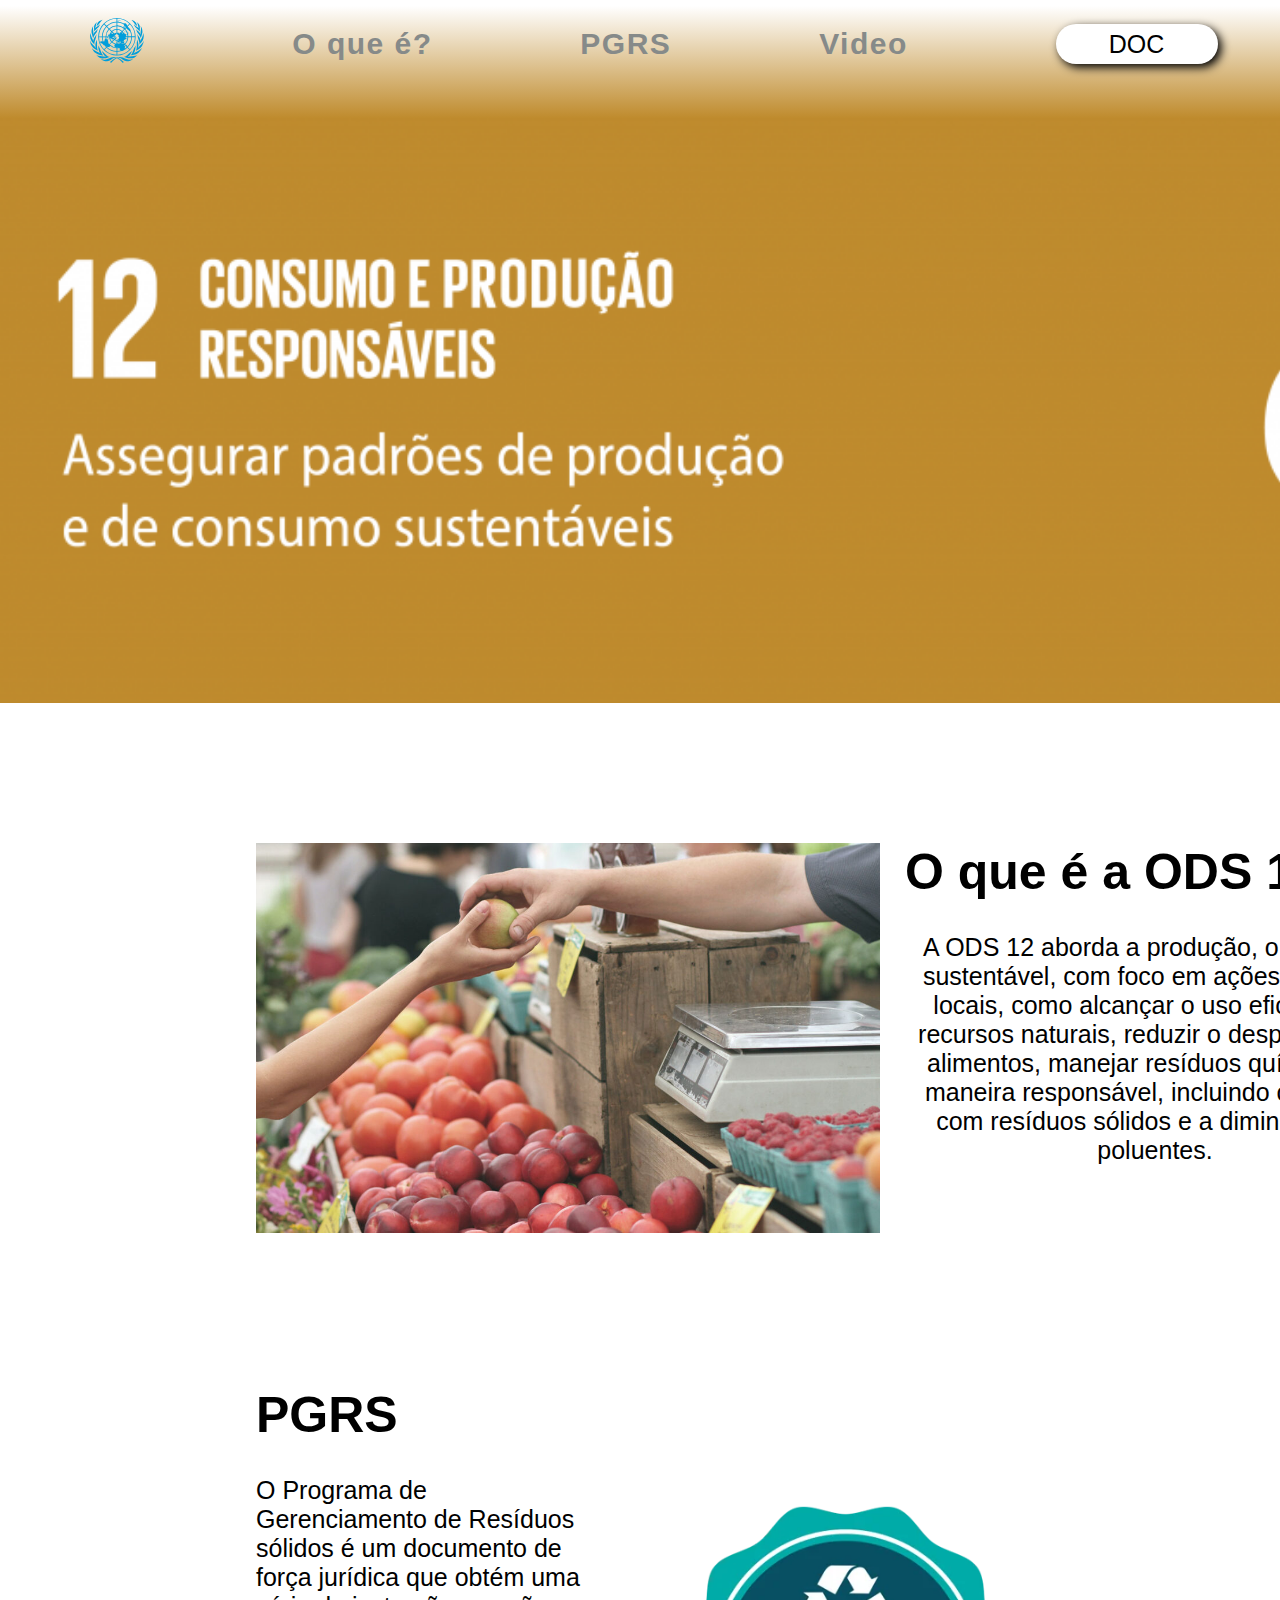
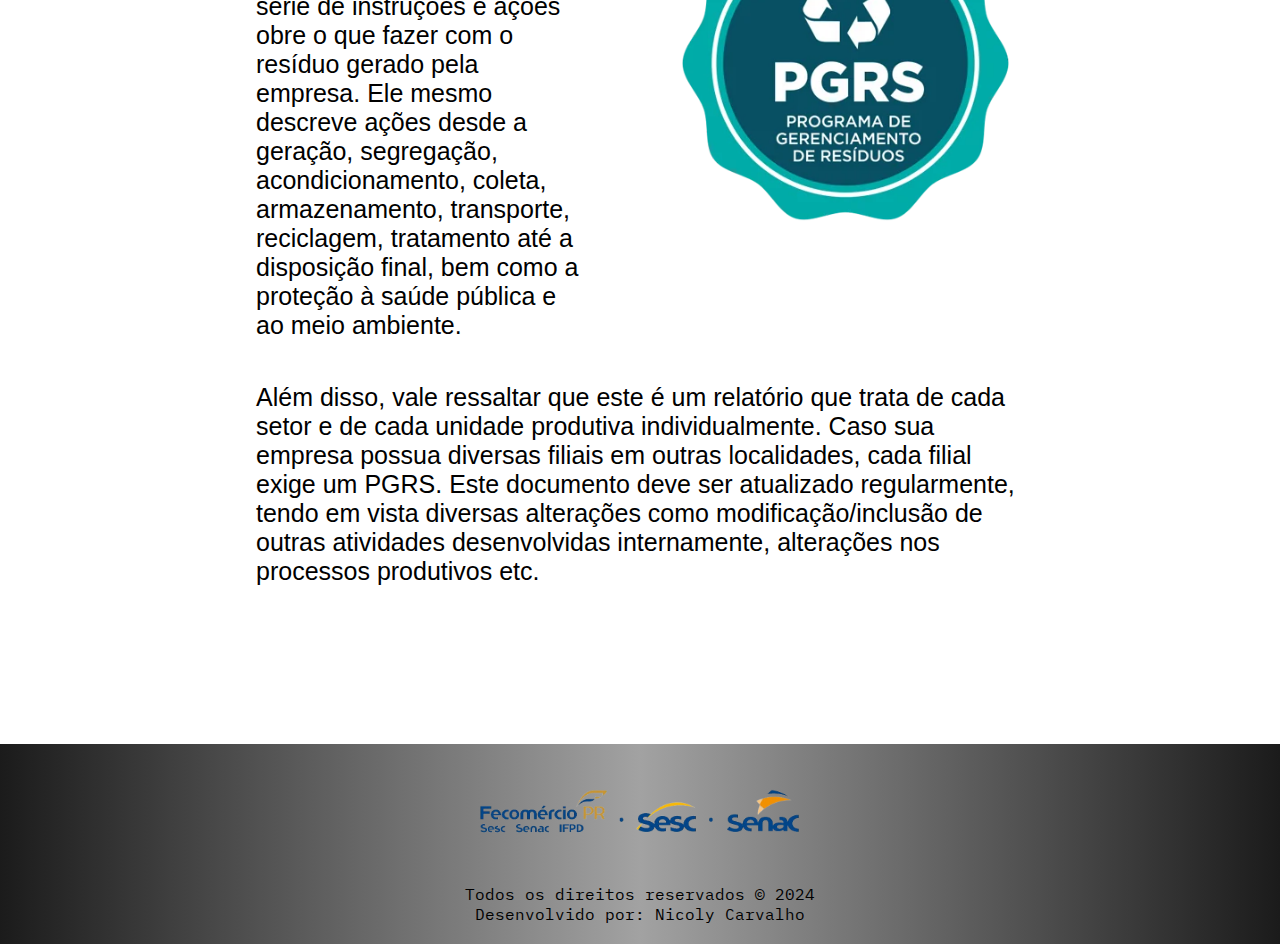
<file: index.html>
<!DOCTYPE html>
<html lang="pt-br">
<head>
  <meta charset="UTF-8">
  <meta name="viewport" content="width=device-width, initial-scale=1.0">
  <link rel="shortcut icon" href="./assets/un-logo.svg" type="image/x-icon">
  <link rel="stylesheet" href="./style.css">
  <link rel="stylesheet" href="https://cdnjs.cloudflare.com/ajax/libs/animate.css/4.1.1/animate.min.css"/>
  <title>ODS 12: o que é</title>
</head>
<body>
  <header class="nav-bar">
    <a class="link-header 1" href="./index.html"><img src="./assets/un-logo.svg" alt="Logo ON" class="logo"></a>
    <a class="link-header" href="#O-que">O que é? </a>
    <a class="link-header" href="#Fazendo">PGRS</a>
    <a class="link-header" href="./video.html">Video</a>
    <button class="button-header"><a class="linkbtn" href="https://www.canva.com/design/DAGEF-vtpVk/pwOGG1UUhm-6WTWI5BHEew/view?utm_content=DAGEF-vtpVk&utm_campaign=designshare&utm_medium=link&utm_source=editor" target="_blank">DOC</a></button>
</header>

<div class="banner"></div>

<main class="content">

  <div id="O-que" class="content-1">
    <img src="./assets/alimentos e consumo.jpg" alt="Foto de uma maça sendo entregue a cliente" class="consumo1">
    <div class="conteudo">
    <h1>O que é a ODS 12?</h1>
    <p>A ODS 12 aborda a produção, o consumo sustentável, com foco em ações globais e locais, como alcançar o uso eficiente de recursos naturais, reduzir o desperdício de alimentos, manejar resíduos químicos de maneira responsável, incluindo o cuidado com resíduos sólidos e a diminuição de poluentes.
    </p>
  </div>
  </div>

  
  <div class="content-3">

    <div class="conteudo2">
      <h1>PGRS</h1>
      <p>O Programa de Gerenciamento de Resíduos sólidos é um documento de força jurídica que obtém uma série de instruções e ações obre o que fazer com o resíduo gerado pela empresa. Ele mesmo descreve ações desde a geração, segregação, acondicionamento, coleta, armazenamento, transporte, reciclagem, tratamento até a disposição final, bem como a proteção à saúde pública e ao meio ambiente.
      </p>
      
  </div>
  <img src="./assets/pgrs-foto.webp" alt="PGRS" class="pgrs" id="Fazendo">
  </div>


  <div class="content-4">
    <p>Além disso, vale ressaltar que este é um relatório que trata de cada setor e de cada unidade produtiva individualmente. Caso sua empresa possua diversas filiais em outras localidades, cada filial exige um PGRS. Este documento deve ser atualizado regularmente, tendo em vista diversas alterações como modificação/inclusão de outras atividades desenvolvidas internamente, alterações nos processos produtivos etc.</p>

      
  </div>
</main>

<footer class="rodape">
  <img class="rodape-imagem" src="./assets/senac.png" alt="Logo Senac"/>
  <span class="footer-texto">Todos os direitos reservados © 2024</span>
  <span class="footer-texto">Desenvolvido por: Nicoly Carvalho </span>    
</footer>


<div vw class="enabled">
  <div vw-access-button class="active"></div>
  <div vw-plugin-wrapper>
    <div class="vw-plugin-top-wrapper"></div>
  </div>
</div>
<script src="https://vlibras.gov.br/app/vlibras-plugin.js"></script>
<script>
  new window.VLibras.Widget('https://vlibras.gov.br/app');
</script>

</body>
</html>
</file>
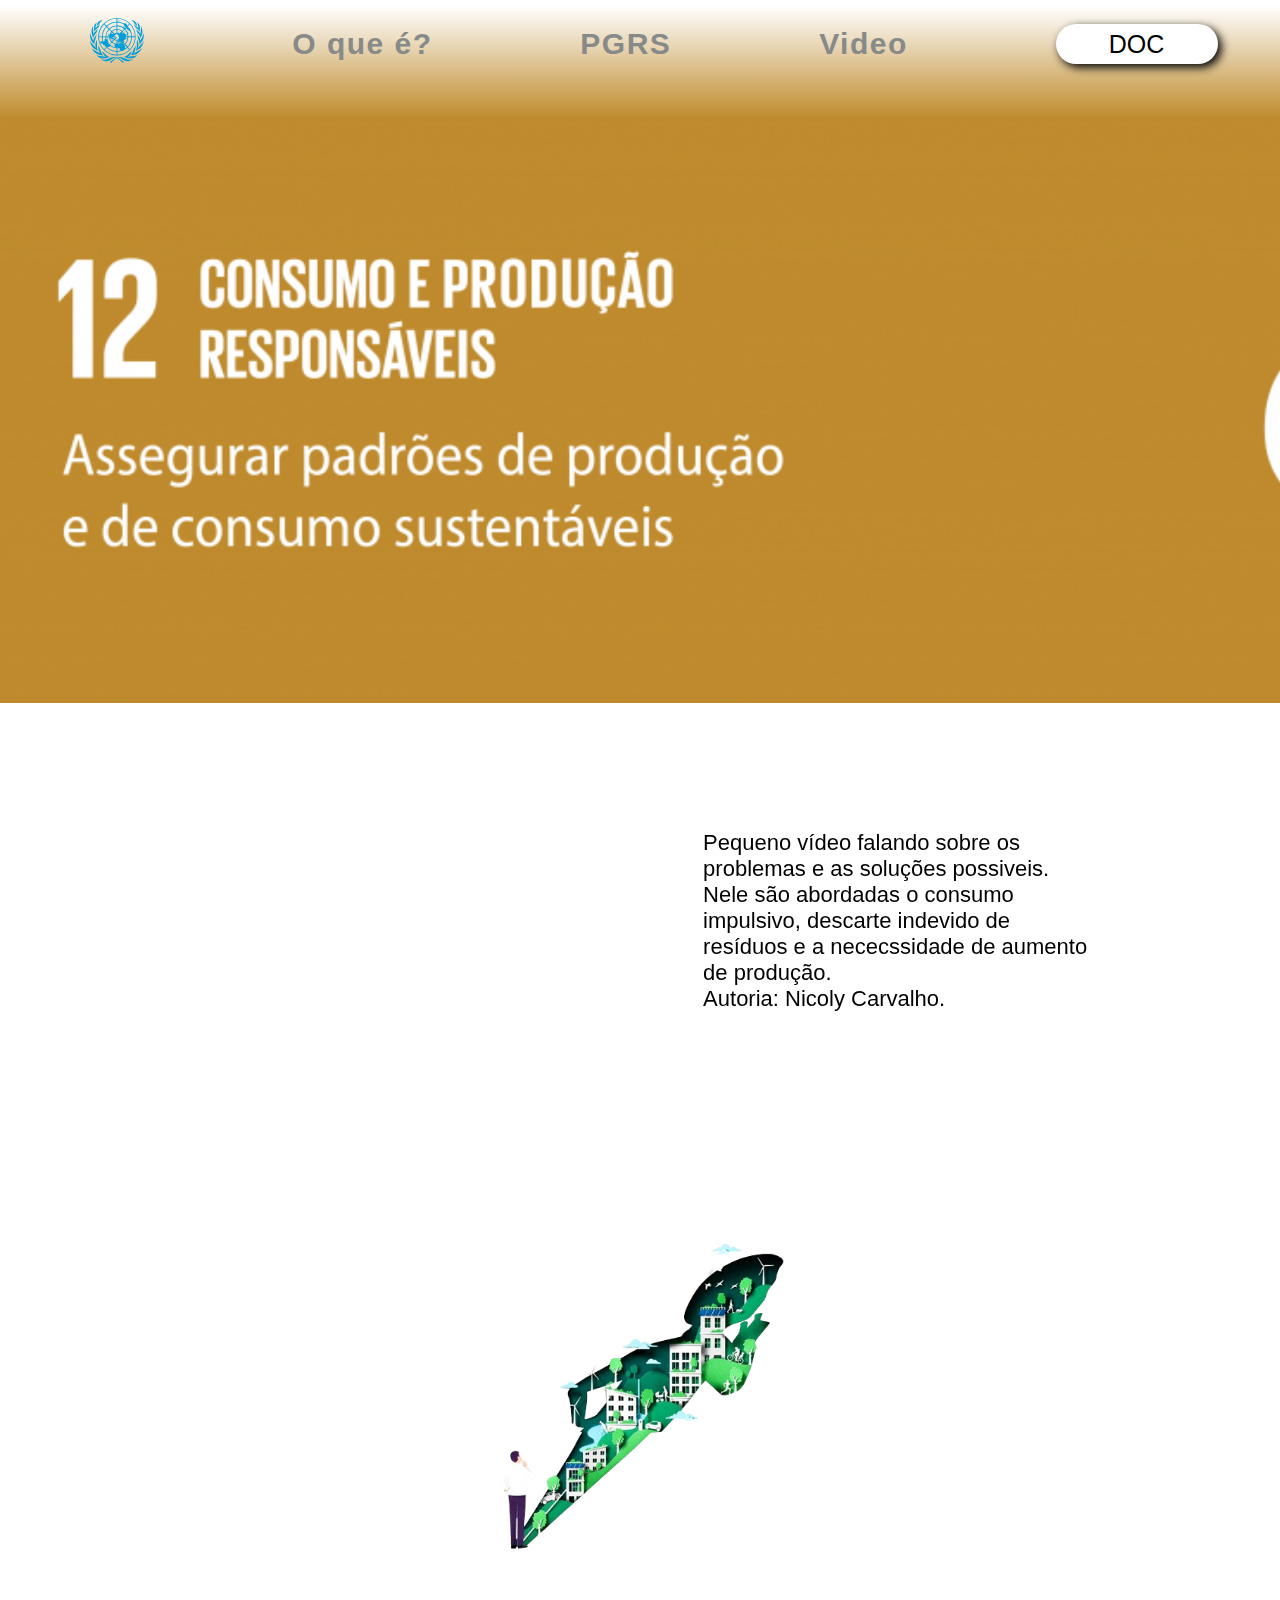
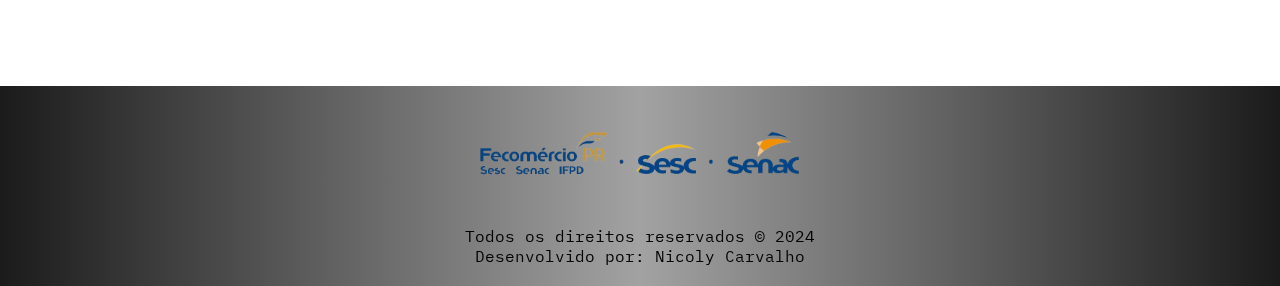
<file: video.html>
<!DOCTYPE html>
<html lang="pt-br">
<head>
  <meta charset="UTF-8">
  <meta name="viewport" content="width=device-width, initial-scale=1.0">
  <link rel="shortcut icon" href="./assets/un-logo.svg" type="image/x-icon">
  <link rel="stylesheet" href="./style.css">
  <title>ODS 12: o que é</title>
</head>
<body>
  <header class="nav-bar">
    <a class="link-header" href="./index.html"><img src="./assets/un-logo.svg" alt="Logo ON" class="logo"></a>
    <a class="link-header" href="./index.html">O que é? </a>
    <a class="link-header" href="./index.html">PGRS</a>
    <a class="link-header" href="./video.html">Video</a>
    <button class="button-header"><a class="linkbtn" href="https://www.canva.com/design/DAGEF-vtpVk/pwOGG1UUhm-6WTWI5BHEew/view?utm_content=DAGEF-vtpVk&utm_campaign=designshare&utm_medium=link&utm_source=editor" target="_blank">DOC</a></button>
</header>

<div class="banner"></div>

<div id="trailer-container">
  <div class="video">
    <iframe width="560" height="315" src="https://www.youtube.com/embed/013u_B8yaJQ?si=Vm3O9eS-AqnR1ADC" title="YouTube video player" frameborder="0" allow="accelerometer; autoplay; clipboard-write; encrypted-media; gyroscope; picture-in-picture; web-share" referrerpolicy="strict-origin-when-cross-origin" allowfullscreen></iframe>
      <!--Div descrição do trailer-->
          <p class="description">
              Pequeno vídeo falando sobre os problemas e as soluções possiveis. Nele são abordadas o consumo impulsivo, descarte indevido de resíduos e a nececssidade de aumento de produção.
              <br>
              Autoria: Nicoly Carvalho.
          </p>
  </div>
</div>

<div id="banner2"></div> 

<footer class="rodape">
  <img class="rodape-imagem" src="./assets/senac.png" alt="Logo Senac"/>
  <span class="footer-texto">Todos os direitos reservados © 2024</span>
  <span class="footer-texto">Desenvolvido por: Nicoly Carvalho </span>    
</footer>


<div vw class="enabled">
  <div vw-access-button class="active"></div>
  <div vw-plugin-wrapper>
    <div class="vw-plugin-top-wrapper"></div>
  </div>
</div>
<script src="https://vlibras.gov.br/app/vlibras-plugin.js"></script>
<script>
  new window.VLibras.Widget('https://vlibras.gov.br/app');
</script>

</body>
</html>
</file>
<file: style.css>
@import url('https://fonts.googleapis.com/css2?family=IBM+Plex+Mono:ital,wght@0,100;0,200;0,300;0,400;0,500;0,600;0,700;1,100;1,200;1,300;1,400;1,500;1,600;1,700&display=swap');

*{
  margin: 0;
  padding: 0;
  box-sizing: border-box;
  font-family: 'Segoe UI', Tahoma, Geneva, Verdana, sans-serif;
  scrollbar-width: thin;
  scrollbar-color: #fff   #a2a2a2;
}

body{
  height: 100vh;
  width: 100%;
}

/* ! HEADER */
.nav-bar{
  padding: 18px 0 48px 28px;
  background: linear-gradient(#fff 5%, #BF8B2D );
  display: flex;
  align-items: center;
  justify-content: space-around ;
}

.logo{
  height: 45px;
}

.link-header{
  font-weight: 600;/*negrito*/
  color: #868a89;/*#868a89 antigo*/
  cursor: pointer;
  text-decoration: none;/*tirar a linha de baixo*/
  margin-right: 23px;/*espaçamento externo a direita */
  font-size: 30px;/*tamanho fonte*/
  letter-spacing: 1.5px;
  transition: .3s cubic-bezier(.29,.09,.06,.31);
}

.link-header:hover{
  color: #000;
  /* -webkit-text-stroke: 0.8px black; */
  transform: scale(1.2);
}

.linkbtn{
  font-weight: 500;/*negrito*/
  font-size: 25px;/*tamanho fonte*/
  color: #000;
  cursor: pointer;
  text-decoration: none;/*tirar a linha de baixo*/
}

.button-header {
  background-color: #fff;
  box-shadow: 3.5px 3.5px 10px #000;
  border-radius: 1.281rem;
  width: 162px;
  height: 40px;
  border: none;/*tirando a borda do botão*/
  font-size: 25px;
  color: #ffffff;
  cursor: pointer;
  transition: .5s;
}

.button-header:hover{
  box-shadow: 7px 7px 3.5px #000;
}

.banner {
  width: 100%;
  height: 65vh;
/*adiciona uma imagem interna ou externa*/
  background-image: url(./assets/ODS12-header.png);
  background-size: cover;/*deixa a imagem preencher todo o     container sem cortá-la*/
  margin-bottom: 60px;
}

/* ! FIM HEADER
! COMEÇO MAIN CONTENT */

.content{
  display: flex;  
  width: 60%;
  flex-direction: column;
  margin: 0 auto;
}

h1{
  font-size: 50px;
  font-weight: 700;
}

p{
  font-size: 25px;
}

/* CONTENT 1 */
.content-1{
  display: flex;
  height: 50vh;
  margin-bottom: 50px;
  margin-top: 80px;
}
.conteudo{
  margin-left: 25px;
}

.content-1 p{
  font-weight: 400;
  line-height: 29px;
  width: 500px;
  margin-top: 32px;
  text-align: center;
}

.consumo1{
  height: 390px;
}

/* CONTENT 3 */

.content-3{
  display: flex;
  align-items: center;
  height: 60vh;
  margin: 50px 0;
}

.content-3 p{
  font-weight: 400;
  line-height: 29px;
  width: 80%;
  margin-top: 32px;
}

.pgrs{
  height: 350px;
}

/* CONTENT 4 */
.content-4{
  margin-bottom: 50px;
}

.content-4 p{
  font-weight: 400;
  line-height: 29px;
  width: 100%;
}
/* fim content 4 */

/* VIDEO */

#trailer-container{
  display: flex;  
  width: 70%;
  flex-direction: column;
  margin: auto;
}

.video {
  width: 100%;/*deixando o nosso container com total de 60%*/
  display: flex;/*colocando os elementos lado a lado*/
  align-items: center;/*ajusta verticalmente*/
  justify-content: space-between;/*espaçamento entre os elementos*/
  filter: drop-shadow(10xp 10px 10px #000 );
}


/* #sinopse {
  width: 50%;
  display: flex;/*nesse caso estamos utilizando para adicionar o
   flex-direction*/
  /* flex-direction: column;colocando os elementos em coluna um 
  embaixo do outro*/
  /* justify-content: space-between;espaçamento entre os elementos
} */ 

.description {
  font-size: 22px;/*tamanho font (texto)*/
  width: 50%;/*largura*/
  margin-left: 30px;
}



/* ! FIM MAIN FIM VIDEO
! FOOTER */

.rodape{
  background: linear-gradient(90deg, rgba(27,27,27,1) 0%, rgba(162,162,162,1) 50%, rgba(162,162,162,1) 50%, rgba(27,27,27,1) 100%);
  text-align: center;
  height: 200px;/*altura*/
  margin-top: 108px;/* espaçamento externo superior */
  display: flex;/*utilizando flex  para poder alinhar os elementos*/
  flex-direction: column;/*colocando os elementos  em coluna*/
  align-items: center;/*alinhando os elementos  no centro verticalmente*/
  justify-content: center;/*alinhando os elementos   no centro horizontalmente*/
  padding: 75px 0;
}

.rodape-imagem {
  height: 120px;
  padding: 12px 0 ;/*superior e inferior direita e esquerda*/
}

.footer-texto {
  color: #000;
  font-size: 16px;
  font-family: "IBM Plex Mono", sans-serif;
}

/* BANNER 2 */

#banner2 {
  
  width: 100%;
  height: 400px;
/*adiciona uma imagem interna ou externa*/
  background-image: url("./assets/pessoa.png");
  background-size: contain;/*deixa a imagem preencher todo o     container sem cortá-la*/
  background-position: 50% 80%;
  background-repeat: no-repeat;
  margin-top: 100px;
}
</file>
